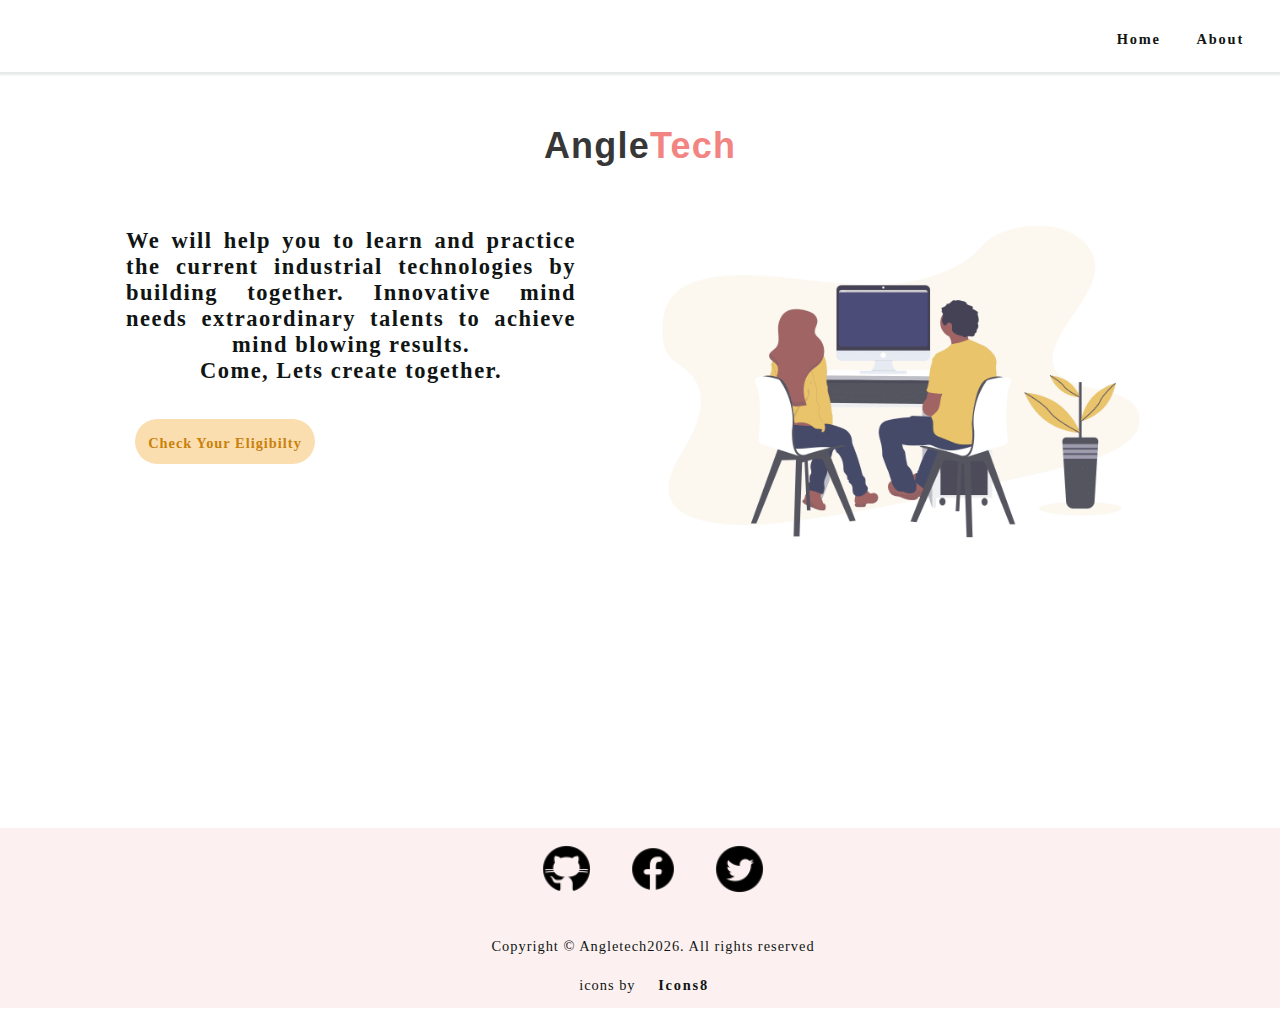
<file: index.html>
<!DOCTYPE html><html lang="en"><head><meta charSet="utf-8"/><meta http-equiv="x-ua-compatible" content="ie=edge"/><meta name="viewport" content="width=device-width, initial-scale=1, shrink-to-fit=no"/><style data-href="/styles.72e0230fe9752394a283.css">.container{width:100%;height:4rem;box-shadow:1px 1px 2px 2px #e8e9ea;display:flex;margin-right:auto;margin-bottom:2rem}.container ul{list-style:none;display:flex;flex-direction:row;margin-left:auto;margin-top:1.4rem;margin-right:1rem}li a{text-decoration:none;color:#101514;font-size:.8rem;margin:1rem;letter-spacing:.1rem;transition:color 1s;font-weight:700;text-transform:capitalize}li a:hover{color:#f6bd60}.footer{height:10rem;justify-content:center;background-color:#fcf1f0}.footer,.footer ul{width:100%;display:flex;align-items:center}.footer ul{list-style:none;flex-direction:column}.footer li{text-decoration:none;color:#101514;font-size:1rem;letter-spacing:1px}.flex-row{display:flex;flex-direction:row;margin-top:1.5rem}.flex-row img{size:48px;width:2.8rem;height:2.8rem}.footer li p{font-size:.8rem}@media only screen and (max-width:600px){.footer li{letter-spacing:.8px;text-align:justify;text-align-last:center}.footer a,.footer li{font-size:.9rem}.flex-row img{size:48px;width:2rem;height:2rem}}html{font-family:Quicksand,-apple-system,BlinkMacSystemFont,Segoe UI,Roboto,Helvetica Neue,Arial,Noto Sans,sans-serif,Apple Color Emoji,Segoe UI Emoji,Segoe UI Symbol,Noto Color Emoji;-ms-text-size-adjust:100%;-webkit-text-size-adjust:100%}body,html{overflow:hidden}body{margin:0;-webkit-font-smoothing:antialiased;-moz-osx-font-smoothing:grayscale}article,aside,details,figcaption,figure,footer,header,main,menu,nav,section,summary{display:block}audio,canvas,progress,video{display:inline-block}audio:not([controls]){display:none;height:0}progress{vertical-align:baseline}[hidden],template{display:none}a{background-color:transparent;-webkit-text-decoration-skip:objects}a:active,a:hover{outline-width:0}abbr[title]{border-bottom:none;text-decoration:underline;-webkit-text-decoration:underline dotted;text-decoration:underline dotted}b,strong{font-weight:inherit;font-weight:bolder}dfn{font-style:italic}h1{font-size:2em;margin:.67em 0}mark{background-color:#ff0;color:#000}small{font-size:80%}sub,sup{font-size:75%;line-height:0;position:relative;vertical-align:baseline}sub{bottom:-.25em}sup{top:-.5em}img{border-style:none}svg:not(:root){overflow:hidden}code,kbd,pre,samp{font-family:monospace,monospace;font-size:1em}figure{margin:1em 40px}hr{box-sizing:content-box;height:0;overflow:visible}button,input,optgroup,select,textarea{font:inherit;margin:0}optgroup{font-weight:700}button,input{overflow:visible}button,select{text-transform:none}[type=reset],[type=submit],button,html [type=button]{-webkit-appearance:button}[type=button]::-moz-focus-inner,[type=reset]::-moz-focus-inner,[type=submit]::-moz-focus-inner,button::-moz-focus-inner{border-style:none;padding:0}[type=button]:-moz-focusring,[type=reset]:-moz-focusring,[type=submit]:-moz-focusring,button:-moz-focusring{outline:1px dotted ButtonText}fieldset{border:1px solid silver;margin:0 2px;padding:.35em .625em .75em}legend{box-sizing:border-box;color:inherit;display:table;max-width:100%;padding:0;white-space:normal}textarea{overflow:auto}[type=checkbox],[type=radio]{box-sizing:border-box;padding:0}[type=number]::-webkit-inner-spin-button,[type=number]::-webkit-outer-spin-button{height:auto}[type=search]{-webkit-appearance:textfield;outline-offset:-2px}[type=search]::-webkit-search-cancel-button,[type=search]::-webkit-search-decoration{-webkit-appearance:none}::-webkit-input-placeholder{color:inherit;opacity:.54}::-webkit-file-upload-button{-webkit-appearance:button;font:inherit}html{font:112.5%/1.45em georgia,serif;box-sizing:border-box;overflow-y:scroll}*,:after,:before{box-sizing:inherit}body{color:rgba(0,0,0,.8);font-family:georgia,serif;font-weight:400;word-wrap:break-word;-webkit-font-kerning:normal;font-kerning:normal;-ms-font-feature-settings:"kern","liga","clig","calt";font-feature-settings:"kern","liga","clig","calt"}img{max-width:100%;padding:0;margin:0 0 1.45rem}h1{font-size:2.25rem}h1,h2{padding:0;margin:0 0 1.45rem;color:inherit;font-family:-apple-system,BlinkMacSystemFont,Segoe UI,Roboto,Oxygen,Ubuntu,Cantarell,Fira Sans,Droid Sans,Helvetica Neue,sans-serif;font-weight:700;text-rendering:optimizeLegibility;line-height:1.1}h2{font-size:1.62671rem}h3{font-size:1.38316rem}h3,h4{padding:0;margin:0 0 1.45rem;color:inherit;font-family:-apple-system,BlinkMacSystemFont,Segoe UI,Roboto,Oxygen,Ubuntu,Cantarell,Fira Sans,Droid Sans,Helvetica Neue,sans-serif;font-weight:700;text-rendering:optimizeLegibility;line-height:1.1}h4{font-size:1rem}h5{font-size:.85028rem}h5,h6{padding:0;margin:0 0 1.45rem;color:inherit;font-family:-apple-system,BlinkMacSystemFont,Segoe UI,Roboto,Oxygen,Ubuntu,Cantarell,Fira Sans,Droid Sans,Helvetica Neue,sans-serif;font-weight:700;text-rendering:optimizeLegibility;line-height:1.1}h6{font-size:.78405rem}hgroup{padding:0;margin:0 0 1.45rem}ol,ul{padding:0;margin:0 0 1.45rem 1.45rem;list-style-position:outside;list-style-image:none}dd,dl,figure,p{padding:0;margin:0 0 1.45rem}pre{margin:0 0 1.45rem;font-size:.85rem;line-height:1.42;background:rgba(0,0,0,.04);border-radius:3px;overflow:auto;word-wrap:normal;padding:1.45rem}table{font-size:1rem;line-height:1.45rem;border-collapse:collapse;width:100%}fieldset,table{padding:0;margin:0 0 1.45rem}blockquote{padding:0;margin:0 1.45rem 1.45rem}form,iframe,noscript{padding:0;margin:0 0 1.45rem}hr{padding:0;margin:0 0 calc(1.45rem - 1px);background:rgba(0,0,0,.2);border:none;height:1px}address{padding:0;margin:0 0 1.45rem}b,dt,strong,th{font-weight:700}li{margin-bottom:.725rem}ol li,ul li{padding-left:0}li>ol,li>ul{margin-left:1.45rem;margin-bottom:.725rem;margin-top:.725rem}blockquote :last-child,li :last-child,p :last-child{margin-bottom:0}li>p{margin-bottom:.725rem}code,kbd,samp{font-size:.85rem;line-height:1.45rem}abbr,abbr[title],acronym{border-bottom:1px dotted rgba(0,0,0,.5);cursor:help}abbr[title]{text-decoration:none}td,th,thead{text-align:left}td,th{border-bottom:1px solid rgba(0,0,0,.12);font-feature-settings:"tnum";-moz-font-feature-settings:"tnum";-ms-font-feature-settings:"tnum";-webkit-font-feature-settings:"tnum";padding:.725rem .96667rem calc(.725rem - 1px)}td:first-child,th:first-child{padding-left:0}td:last-child,th:last-child{padding-right:0}code,tt{background-color:rgba(0,0,0,.04);border-radius:3px;font-family:SFMono-Regular,Consolas,Roboto Mono,Droid Sans Mono,Liberation Mono,Menlo,Courier,monospace;padding:.2em 0}pre code{background:none;line-height:1.42}code:after,code:before,tt:after,tt:before{letter-spacing:-.2em;content:" "}pre code:after,pre code:before,pre tt:after,pre tt:before{content:""}@media only screen and (max-width:480px){html{font-size:100%}}.about-us{display:flex;flex-direction:column;align-items:center}.about-us p{font-size:2.5vh;letter-spacing:1.5px;color:#101514;font-weight:700;text-align:justify;text-align-last:center;max-width:50rem}.founders{display:flex;flex-direction:row}.founder{display:flex;flex-direction:column;margin:0 3rem}.avatar-image{border-radius:10rem;width:10rem}.founder-name{display:flex;flex-direction:column;align-items:center}@media only screen and (max-width:600px){.founders{display:flex;flex-direction:column}.avatar-image{border-radius:10rem;width:5rem}}.content{margin:2rem;display:flex;flex-direction:row}.eligibility-image{width:35rem;height:30rem}.content ul{font-size:1rem}@media only screen and (max-width:600px){.content{flex-direction:column}.eligibility-image{width:15rem;height:15rem}}.container-box{margin-left:5rem;margin-right:5rem;display:flex;flex-direction:column}.company-name{color:#f28482;padding:0}h2{font-size:2rem;margin-top:1rem;letter-spacing:1.2px;text-align:center}.caption{display:flex;flex-direction:row}.pair-programing{width:60%}.tagline{margin:1rem;padding:1rem;width:50%}.tagline p{font-size:2.5vh;letter-spacing:1.5px;color:#101514;font-weight:700;text-align:justify;text-align-last:center}.docs{color:#101514;font-size:.8rem;margin:.5rem;padding-top:.2rem;letter-spacing:1px;width:10rem;height:2.5rem;background-color:#fadeaf;color:#ca810c;border-radius:2rem;border:none;font-weight:600;transition:1s}.docs:active,:focus{outline:none}.docs:hover{background-color:#fff;border:1px solid #ca810c}@media only screen and (max-width:600px){.caption{flex-direction:column}.tagline{margin:0;padding:0}.pair-programing,.tagline{width:100%}.tagline p{font-size:.9rem}}</style><meta name="generator" content="Gatsby 2.23.12"/><title data-react-helmet="true">Home | Angletech Website</title><meta data-react-helmet="true" name="description" content="We will help you to learn and practice the current industrial technologies by building together. Innovative mind needs extraordinary talents to achieve mind blowing results.
Come, Lets create together."/><meta data-react-helmet="true" property="og:title" content="Home"/><meta data-react-helmet="true" property="og:description" content="We will help you to learn and practice the current industrial technologies by building together. Innovative mind needs extraordinary talents to achieve mind blowing results.
Come, Lets create together."/><meta data-react-helmet="true" property="og:type" content="website"/><meta data-react-helmet="true" name="twitter:card" content="summary"/><meta data-react-helmet="true" name="twitter:creator" content="@angletech"/><meta data-react-helmet="true" name="twitter:title" content="Home"/><meta data-react-helmet="true" name="twitter:description" content="We will help you to learn and practice the current industrial technologies by building together. Innovative mind needs extraordinary talents to achieve mind blowing results.
Come, Lets create together."/><link rel="icon" href="/favicon-32x32.png?v=abf3068994195a1e78111194880787cb"/><link rel="manifest" href="/manifest.webmanifest"/><meta name="theme-color" content="#663399"/><link rel="apple-touch-icon" sizes="48x48" href="/icons/icon-48x48.png?v=abf3068994195a1e78111194880787cb"/><link rel="apple-touch-icon" sizes="72x72" href="/icons/icon-72x72.png?v=abf3068994195a1e78111194880787cb"/><link rel="apple-touch-icon" sizes="96x96" href="/icons/icon-96x96.png?v=abf3068994195a1e78111194880787cb"/><link rel="apple-touch-icon" sizes="144x144" href="/icons/icon-144x144.png?v=abf3068994195a1e78111194880787cb"/><link rel="apple-touch-icon" sizes="192x192" href="/icons/icon-192x192.png?v=abf3068994195a1e78111194880787cb"/><link rel="apple-touch-icon" sizes="256x256" href="/icons/icon-256x256.png?v=abf3068994195a1e78111194880787cb"/><link rel="apple-touch-icon" sizes="384x384" href="/icons/icon-384x384.png?v=abf3068994195a1e78111194880787cb"/><link rel="apple-touch-icon" sizes="512x512" href="/icons/icon-512x512.png?v=abf3068994195a1e78111194880787cb"/><link as="script" rel="preload" href="/webpack-runtime-947b090de2f4bcb267c3.js"/><link as="script" rel="preload" href="/framework-8dcecaaefd71e2213eb2.js"/><link as="script" rel="preload" href="/app-43a25d4f50eae2e2968d.js"/><link as="script" rel="preload" href="/styles-c2fe8482057191dca484.js"/><link as="script" rel="preload" href="/commons-a55487d375bd2c0d388d.js"/><link as="script" rel="preload" href="/4bac745271e929f229d0a377cd33bdbde056bd6d-ae8066be592ada057d33.js"/><link as="script" rel="preload" href="/component---src-pages-index-js-8c43e770fc5ea18d5df9.js"/><link as="fetch" rel="preload" href="/page-data/index/page-data.json" crossorigin="anonymous"/><link as="fetch" rel="preload" href="/page-data/app-data.json" crossorigin="anonymous"/></head><body><div id="___gatsby"><div style="outline:none" tabindex="-1" id="gatsby-focus-wrapper"><header><div class="container"><ul><li><a aria-current="page" class="" href="/">home</a></li><li><a href="/about/">about</a></li></ul></div></header><div style="min-height:100vh;display:flex;flex-direction:column"><main style="flex:1"><div class="container-box"><h2>Angle<span class="company-name">Tech</span></h2><div class="caption"><div class="tagline"><p>We will help you to learn and practice the current industrial technologies by building together. Innovative mind needs extraordinary talents to achieve mind blowing results.<br/>Come, Lets create together.</p><a href="/eligibility/"><button class="docs">Check Your Eligibilty</button></a></div><div class="pair-programing gatsby-image-wrapper" style="position:relative;overflow:hidden"><div aria-hidden="true" style="width:100%;padding-bottom:65.6%"></div><img aria-hidden="true" src="[data-uri]" alt="" style="position:absolute;top:0;left:0;width:100%;height:100%;object-fit:cover;object-position:center;opacity:1;transition-delay:500ms"/><noscript><picture><source srcset="/static/a77427247fa69d006784f59b2a19da6f/c6fa8/pair_programing.png 375w,
/static/a77427247fa69d006784f59b2a19da6f/d8815/pair_programing.png 750w,
/static/a77427247fa69d006784f59b2a19da6f/2e52a/pair_programing.png 1370w" sizes="(max-width: 1370px) 100vw, 1370px" /><img loading="lazy" sizes="(max-width: 1370px) 100vw, 1370px" srcset="/static/a77427247fa69d006784f59b2a19da6f/c6fa8/pair_programing.png 375w,
/static/a77427247fa69d006784f59b2a19da6f/d8815/pair_programing.png 750w,
/static/a77427247fa69d006784f59b2a19da6f/2e52a/pair_programing.png 1370w" src="/static/a77427247fa69d006784f59b2a19da6f/2e52a/pair_programing.png" alt="" style="position:absolute;top:0;left:0;opacity:1;width:100%;height:100%;object-fit:cover;object-position:center"/></picture></noscript></div></div></div></main><footer><div class="footer"><ul><li><div class="flex-row"><a href="https://github.com/angletechrepo"><img src="[data-uri]"/></a><a href="https://github.com/angletechrepo"><img src="[data-uri]"/></a><a href="https://github.com/angletechrepo"><img src="[data-uri]"/></a></div></li><li><p>Copyright © Angletech<!-- -->2020<!-- -->. All rights reserved</p></li><li class="icons8"><p>icons by <a href="https://icons8.com">Icons8</a></p></li></ul></div></footer></div></div><div id="gatsby-announcer" style="position:absolute;top:0;width:1px;height:1px;padding:0;overflow:hidden;clip:rect(0, 0, 0, 0);white-space:nowrap;border:0" aria-live="assertive" aria-atomic="true"></div></div><script id="gatsby-script-loader">/*<![CDATA[*/window.pagePath="/";/*]]>*/</script><script id="gatsby-chunk-mapping">/*<![CDATA[*/window.___chunkMapping={"app":["/app-43a25d4f50eae2e2968d.js"],"component---src-pages-404-js":["/component---src-pages-404-js-6d00771802fd2ca67982.js"],"component---src-pages-about-js":["/component---src-pages-about-js-3b3566ec214f412cd3b4.js"],"component---src-pages-eligibility-js":["/component---src-pages-eligibility-js-0a0f0198690af24972a1.js"],"component---src-pages-index-js":["/component---src-pages-index-js-8c43e770fc5ea18d5df9.js"]};/*]]>*/</script><script src="/component---src-pages-index-js-8c43e770fc5ea18d5df9.js" async=""></script><script src="/4bac745271e929f229d0a377cd33bdbde056bd6d-ae8066be592ada057d33.js" async=""></script><script src="/commons-a55487d375bd2c0d388d.js" async=""></script><script src="/styles-c2fe8482057191dca484.js" async=""></script><script src="/app-43a25d4f50eae2e2968d.js" async=""></script><script src="/framework-8dcecaaefd71e2213eb2.js" async=""></script><script src="/webpack-runtime-947b090de2f4bcb267c3.js" async=""></script></body></html>
</file>
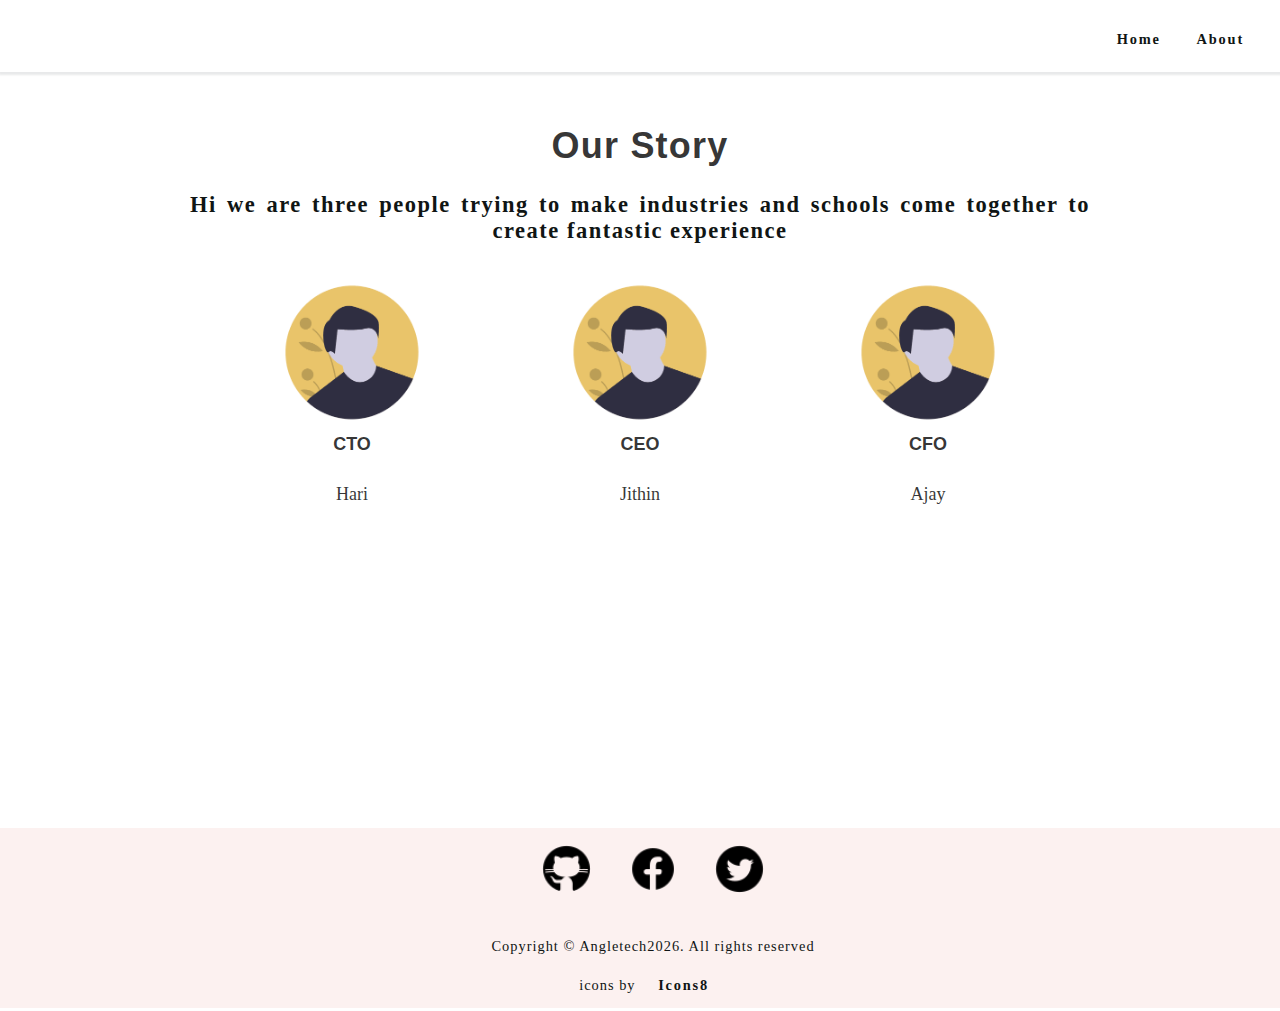
<file: about/index.html>
<!DOCTYPE html><html lang="en"><head><meta charSet="utf-8"/><meta http-equiv="x-ua-compatible" content="ie=edge"/><meta name="viewport" content="width=device-width, initial-scale=1, shrink-to-fit=no"/><style data-href="/styles.72e0230fe9752394a283.css">.container{width:100%;height:4rem;box-shadow:1px 1px 2px 2px #e8e9ea;display:flex;margin-right:auto;margin-bottom:2rem}.container ul{list-style:none;display:flex;flex-direction:row;margin-left:auto;margin-top:1.4rem;margin-right:1rem}li a{text-decoration:none;color:#101514;font-size:.8rem;margin:1rem;letter-spacing:.1rem;transition:color 1s;font-weight:700;text-transform:capitalize}li a:hover{color:#f6bd60}.footer{height:10rem;justify-content:center;background-color:#fcf1f0}.footer,.footer ul{width:100%;display:flex;align-items:center}.footer ul{list-style:none;flex-direction:column}.footer li{text-decoration:none;color:#101514;font-size:1rem;letter-spacing:1px}.flex-row{display:flex;flex-direction:row;margin-top:1.5rem}.flex-row img{size:48px;width:2.8rem;height:2.8rem}.footer li p{font-size:.8rem}@media only screen and (max-width:600px){.footer li{letter-spacing:.8px;text-align:justify;text-align-last:center}.footer a,.footer li{font-size:.9rem}.flex-row img{size:48px;width:2rem;height:2rem}}html{font-family:Quicksand,-apple-system,BlinkMacSystemFont,Segoe UI,Roboto,Helvetica Neue,Arial,Noto Sans,sans-serif,Apple Color Emoji,Segoe UI Emoji,Segoe UI Symbol,Noto Color Emoji;-ms-text-size-adjust:100%;-webkit-text-size-adjust:100%}body,html{overflow:hidden}body{margin:0;-webkit-font-smoothing:antialiased;-moz-osx-font-smoothing:grayscale}article,aside,details,figcaption,figure,footer,header,main,menu,nav,section,summary{display:block}audio,canvas,progress,video{display:inline-block}audio:not([controls]){display:none;height:0}progress{vertical-align:baseline}[hidden],template{display:none}a{background-color:transparent;-webkit-text-decoration-skip:objects}a:active,a:hover{outline-width:0}abbr[title]{border-bottom:none;text-decoration:underline;-webkit-text-decoration:underline dotted;text-decoration:underline dotted}b,strong{font-weight:inherit;font-weight:bolder}dfn{font-style:italic}h1{font-size:2em;margin:.67em 0}mark{background-color:#ff0;color:#000}small{font-size:80%}sub,sup{font-size:75%;line-height:0;position:relative;vertical-align:baseline}sub{bottom:-.25em}sup{top:-.5em}img{border-style:none}svg:not(:root){overflow:hidden}code,kbd,pre,samp{font-family:monospace,monospace;font-size:1em}figure{margin:1em 40px}hr{box-sizing:content-box;height:0;overflow:visible}button,input,optgroup,select,textarea{font:inherit;margin:0}optgroup{font-weight:700}button,input{overflow:visible}button,select{text-transform:none}[type=reset],[type=submit],button,html [type=button]{-webkit-appearance:button}[type=button]::-moz-focus-inner,[type=reset]::-moz-focus-inner,[type=submit]::-moz-focus-inner,button::-moz-focus-inner{border-style:none;padding:0}[type=button]:-moz-focusring,[type=reset]:-moz-focusring,[type=submit]:-moz-focusring,button:-moz-focusring{outline:1px dotted ButtonText}fieldset{border:1px solid silver;margin:0 2px;padding:.35em .625em .75em}legend{box-sizing:border-box;color:inherit;display:table;max-width:100%;padding:0;white-space:normal}textarea{overflow:auto}[type=checkbox],[type=radio]{box-sizing:border-box;padding:0}[type=number]::-webkit-inner-spin-button,[type=number]::-webkit-outer-spin-button{height:auto}[type=search]{-webkit-appearance:textfield;outline-offset:-2px}[type=search]::-webkit-search-cancel-button,[type=search]::-webkit-search-decoration{-webkit-appearance:none}::-webkit-input-placeholder{color:inherit;opacity:.54}::-webkit-file-upload-button{-webkit-appearance:button;font:inherit}html{font:112.5%/1.45em georgia,serif;box-sizing:border-box;overflow-y:scroll}*,:after,:before{box-sizing:inherit}body{color:rgba(0,0,0,.8);font-family:georgia,serif;font-weight:400;word-wrap:break-word;-webkit-font-kerning:normal;font-kerning:normal;-ms-font-feature-settings:"kern","liga","clig","calt";font-feature-settings:"kern","liga","clig","calt"}img{max-width:100%;padding:0;margin:0 0 1.45rem}h1{font-size:2.25rem}h1,h2{padding:0;margin:0 0 1.45rem;color:inherit;font-family:-apple-system,BlinkMacSystemFont,Segoe UI,Roboto,Oxygen,Ubuntu,Cantarell,Fira Sans,Droid Sans,Helvetica Neue,sans-serif;font-weight:700;text-rendering:optimizeLegibility;line-height:1.1}h2{font-size:1.62671rem}h3{font-size:1.38316rem}h3,h4{padding:0;margin:0 0 1.45rem;color:inherit;font-family:-apple-system,BlinkMacSystemFont,Segoe UI,Roboto,Oxygen,Ubuntu,Cantarell,Fira Sans,Droid Sans,Helvetica Neue,sans-serif;font-weight:700;text-rendering:optimizeLegibility;line-height:1.1}h4{font-size:1rem}h5{font-size:.85028rem}h5,h6{padding:0;margin:0 0 1.45rem;color:inherit;font-family:-apple-system,BlinkMacSystemFont,Segoe UI,Roboto,Oxygen,Ubuntu,Cantarell,Fira Sans,Droid Sans,Helvetica Neue,sans-serif;font-weight:700;text-rendering:optimizeLegibility;line-height:1.1}h6{font-size:.78405rem}hgroup{padding:0;margin:0 0 1.45rem}ol,ul{padding:0;margin:0 0 1.45rem 1.45rem;list-style-position:outside;list-style-image:none}dd,dl,figure,p{padding:0;margin:0 0 1.45rem}pre{margin:0 0 1.45rem;font-size:.85rem;line-height:1.42;background:rgba(0,0,0,.04);border-radius:3px;overflow:auto;word-wrap:normal;padding:1.45rem}table{font-size:1rem;line-height:1.45rem;border-collapse:collapse;width:100%}fieldset,table{padding:0;margin:0 0 1.45rem}blockquote{padding:0;margin:0 1.45rem 1.45rem}form,iframe,noscript{padding:0;margin:0 0 1.45rem}hr{padding:0;margin:0 0 calc(1.45rem - 1px);background:rgba(0,0,0,.2);border:none;height:1px}address{padding:0;margin:0 0 1.45rem}b,dt,strong,th{font-weight:700}li{margin-bottom:.725rem}ol li,ul li{padding-left:0}li>ol,li>ul{margin-left:1.45rem;margin-bottom:.725rem;margin-top:.725rem}blockquote :last-child,li :last-child,p :last-child{margin-bottom:0}li>p{margin-bottom:.725rem}code,kbd,samp{font-size:.85rem;line-height:1.45rem}abbr,abbr[title],acronym{border-bottom:1px dotted rgba(0,0,0,.5);cursor:help}abbr[title]{text-decoration:none}td,th,thead{text-align:left}td,th{border-bottom:1px solid rgba(0,0,0,.12);font-feature-settings:"tnum";-moz-font-feature-settings:"tnum";-ms-font-feature-settings:"tnum";-webkit-font-feature-settings:"tnum";padding:.725rem .96667rem calc(.725rem - 1px)}td:first-child,th:first-child{padding-left:0}td:last-child,th:last-child{padding-right:0}code,tt{background-color:rgba(0,0,0,.04);border-radius:3px;font-family:SFMono-Regular,Consolas,Roboto Mono,Droid Sans Mono,Liberation Mono,Menlo,Courier,monospace;padding:.2em 0}pre code{background:none;line-height:1.42}code:after,code:before,tt:after,tt:before{letter-spacing:-.2em;content:" "}pre code:after,pre code:before,pre tt:after,pre tt:before{content:""}@media only screen and (max-width:480px){html{font-size:100%}}.about-us{display:flex;flex-direction:column;align-items:center}.about-us p{font-size:2.5vh;letter-spacing:1.5px;color:#101514;font-weight:700;text-align:justify;text-align-last:center;max-width:50rem}.founders{display:flex;flex-direction:row}.founder{display:flex;flex-direction:column;margin:0 3rem}.avatar-image{border-radius:10rem;width:10rem}.founder-name{display:flex;flex-direction:column;align-items:center}@media only screen and (max-width:600px){.founders{display:flex;flex-direction:column}.avatar-image{border-radius:10rem;width:5rem}}.content{margin:2rem;display:flex;flex-direction:row}.eligibility-image{width:35rem;height:30rem}.content ul{font-size:1rem}@media only screen and (max-width:600px){.content{flex-direction:column}.eligibility-image{width:15rem;height:15rem}}.container-box{margin-left:5rem;margin-right:5rem;display:flex;flex-direction:column}.company-name{color:#f28482;padding:0}h2{font-size:2rem;margin-top:1rem;letter-spacing:1.2px;text-align:center}.caption{display:flex;flex-direction:row}.pair-programing{width:60%}.tagline{margin:1rem;padding:1rem;width:50%}.tagline p{font-size:2.5vh;letter-spacing:1.5px;color:#101514;font-weight:700;text-align:justify;text-align-last:center}.docs{color:#101514;font-size:.8rem;margin:.5rem;padding-top:.2rem;letter-spacing:1px;width:10rem;height:2.5rem;background-color:#fadeaf;color:#ca810c;border-radius:2rem;border:none;font-weight:600;transition:1s}.docs:active,:focus{outline:none}.docs:hover{background-color:#fff;border:1px solid #ca810c}@media only screen and (max-width:600px){.caption{flex-direction:column}.tagline{margin:0;padding:0}.pair-programing,.tagline{width:100%}.tagline p{font-size:.9rem}}</style><meta name="generator" content="Gatsby 2.23.12"/><title data-react-helmet="true">About Us | Angletech Website</title><meta data-react-helmet="true" name="description" content="We will help you to learn and practice the current industrial technologies by building together. Innovative mind needs extraordinary talents to achieve mind blowing results.
Come, Lets create together."/><meta data-react-helmet="true" property="og:title" content="About Us"/><meta data-react-helmet="true" property="og:description" content="We will help you to learn and practice the current industrial technologies by building together. Innovative mind needs extraordinary talents to achieve mind blowing results.
Come, Lets create together."/><meta data-react-helmet="true" property="og:type" content="website"/><meta data-react-helmet="true" name="twitter:card" content="summary"/><meta data-react-helmet="true" name="twitter:creator" content="@angletech"/><meta data-react-helmet="true" name="twitter:title" content="About Us"/><meta data-react-helmet="true" name="twitter:description" content="We will help you to learn and practice the current industrial technologies by building together. Innovative mind needs extraordinary talents to achieve mind blowing results.
Come, Lets create together."/><link rel="icon" href="/favicon-32x32.png?v=abf3068994195a1e78111194880787cb"/><link rel="manifest" href="/manifest.webmanifest"/><meta name="theme-color" content="#663399"/><link rel="apple-touch-icon" sizes="48x48" href="/icons/icon-48x48.png?v=abf3068994195a1e78111194880787cb"/><link rel="apple-touch-icon" sizes="72x72" href="/icons/icon-72x72.png?v=abf3068994195a1e78111194880787cb"/><link rel="apple-touch-icon" sizes="96x96" href="/icons/icon-96x96.png?v=abf3068994195a1e78111194880787cb"/><link rel="apple-touch-icon" sizes="144x144" href="/icons/icon-144x144.png?v=abf3068994195a1e78111194880787cb"/><link rel="apple-touch-icon" sizes="192x192" href="/icons/icon-192x192.png?v=abf3068994195a1e78111194880787cb"/><link rel="apple-touch-icon" sizes="256x256" href="/icons/icon-256x256.png?v=abf3068994195a1e78111194880787cb"/><link rel="apple-touch-icon" sizes="384x384" href="/icons/icon-384x384.png?v=abf3068994195a1e78111194880787cb"/><link rel="apple-touch-icon" sizes="512x512" href="/icons/icon-512x512.png?v=abf3068994195a1e78111194880787cb"/><link as="script" rel="preload" href="/webpack-runtime-947b090de2f4bcb267c3.js"/><link as="script" rel="preload" href="/framework-8dcecaaefd71e2213eb2.js"/><link as="script" rel="preload" href="/app-43a25d4f50eae2e2968d.js"/><link as="script" rel="preload" href="/styles-c2fe8482057191dca484.js"/><link as="script" rel="preload" href="/commons-a55487d375bd2c0d388d.js"/><link as="script" rel="preload" href="/4bac745271e929f229d0a377cd33bdbde056bd6d-ae8066be592ada057d33.js"/><link as="script" rel="preload" href="/component---src-pages-about-js-3b3566ec214f412cd3b4.js"/><link as="fetch" rel="preload" href="/page-data/about/page-data.json" crossorigin="anonymous"/><link as="fetch" rel="preload" href="/page-data/app-data.json" crossorigin="anonymous"/></head><body><div id="___gatsby"><div style="outline:none" tabindex="-1" id="gatsby-focus-wrapper"><header><div class="container"><ul><li><a href="/">home</a></li><li><a aria-current="page" class="" href="/about/">about</a></li></ul></div></header><div style="min-height:100vh;display:flex;flex-direction:column"><main style="flex:1"><div class="container-box"><div class="about-us"><h2>Our Story</h2><p>Hi we are three people trying to make industries and schools come together to create fantastic experience</p><div class="founders"><div class="founder"><div class="avatar-image gatsby-image-wrapper" style="position:relative;overflow:hidden"><div aria-hidden="true" style="width:100%;padding-bottom:91.49999999999999%"></div><img aria-hidden="true" src="[data-uri]" alt="" style="position:absolute;top:0;left:0;width:100%;height:100%;object-fit:cover;object-position:center;opacity:1;transition-delay:500ms"/><noscript><picture><source srcset="/static/6bdc1d0fb2b93cb229b2516625cc0317/69585/avatar.png 200w,
/static/6bdc1d0fb2b93cb229b2516625cc0317/497c6/avatar.png 400w,
/static/6bdc1d0fb2b93cb229b2516625cc0317/ee604/avatar.png 800w,
/static/6bdc1d0fb2b93cb229b2516625cc0317/e5bed/avatar.png 916w" sizes="(max-width: 800px) 100vw, 800px" /><img loading="lazy" sizes="(max-width: 800px) 100vw, 800px" srcset="/static/6bdc1d0fb2b93cb229b2516625cc0317/69585/avatar.png 200w,
/static/6bdc1d0fb2b93cb229b2516625cc0317/497c6/avatar.png 400w,
/static/6bdc1d0fb2b93cb229b2516625cc0317/ee604/avatar.png 800w,
/static/6bdc1d0fb2b93cb229b2516625cc0317/e5bed/avatar.png 916w" src="/static/6bdc1d0fb2b93cb229b2516625cc0317/ee604/avatar.png" alt="" style="position:absolute;top:0;left:0;opacity:1;width:100%;height:100%;object-fit:cover;object-position:center"/></picture></noscript></div><div class="founder-name"><h4>CTO</h4>Hari</div></div><div class="founder"><div class="avatar-image gatsby-image-wrapper" style="position:relative;overflow:hidden"><div aria-hidden="true" style="width:100%;padding-bottom:91.49999999999999%"></div><img aria-hidden="true" src="[data-uri]" alt="" style="position:absolute;top:0;left:0;width:100%;height:100%;object-fit:cover;object-position:center;opacity:1;transition-delay:500ms"/><noscript><picture><source srcset="/static/6bdc1d0fb2b93cb229b2516625cc0317/69585/avatar.png 200w,
/static/6bdc1d0fb2b93cb229b2516625cc0317/497c6/avatar.png 400w,
/static/6bdc1d0fb2b93cb229b2516625cc0317/ee604/avatar.png 800w,
/static/6bdc1d0fb2b93cb229b2516625cc0317/e5bed/avatar.png 916w" sizes="(max-width: 800px) 100vw, 800px" /><img loading="lazy" sizes="(max-width: 800px) 100vw, 800px" srcset="/static/6bdc1d0fb2b93cb229b2516625cc0317/69585/avatar.png 200w,
/static/6bdc1d0fb2b93cb229b2516625cc0317/497c6/avatar.png 400w,
/static/6bdc1d0fb2b93cb229b2516625cc0317/ee604/avatar.png 800w,
/static/6bdc1d0fb2b93cb229b2516625cc0317/e5bed/avatar.png 916w" src="/static/6bdc1d0fb2b93cb229b2516625cc0317/ee604/avatar.png" alt="" style="position:absolute;top:0;left:0;opacity:1;width:100%;height:100%;object-fit:cover;object-position:center"/></picture></noscript></div><div class="founder-name"><h4>CEO</h4>Jithin</div></div><div class="founder"><div class="avatar-image gatsby-image-wrapper" style="position:relative;overflow:hidden"><div aria-hidden="true" style="width:100%;padding-bottom:91.49999999999999%"></div><img aria-hidden="true" src="[data-uri]" alt="" style="position:absolute;top:0;left:0;width:100%;height:100%;object-fit:cover;object-position:center;opacity:1;transition-delay:500ms"/><noscript><picture><source srcset="/static/6bdc1d0fb2b93cb229b2516625cc0317/69585/avatar.png 200w,
/static/6bdc1d0fb2b93cb229b2516625cc0317/497c6/avatar.png 400w,
/static/6bdc1d0fb2b93cb229b2516625cc0317/ee604/avatar.png 800w,
/static/6bdc1d0fb2b93cb229b2516625cc0317/e5bed/avatar.png 916w" sizes="(max-width: 800px) 100vw, 800px" /><img loading="lazy" sizes="(max-width: 800px) 100vw, 800px" srcset="/static/6bdc1d0fb2b93cb229b2516625cc0317/69585/avatar.png 200w,
/static/6bdc1d0fb2b93cb229b2516625cc0317/497c6/avatar.png 400w,
/static/6bdc1d0fb2b93cb229b2516625cc0317/ee604/avatar.png 800w,
/static/6bdc1d0fb2b93cb229b2516625cc0317/e5bed/avatar.png 916w" src="/static/6bdc1d0fb2b93cb229b2516625cc0317/ee604/avatar.png" alt="" style="position:absolute;top:0;left:0;opacity:1;width:100%;height:100%;object-fit:cover;object-position:center"/></picture></noscript></div><div class="founder-name"><h4>CFO</h4>Ajay</div></div></div></div></div></main><footer><div class="footer"><ul><li><div class="flex-row"><a href="https://github.com/angletechrepo"><img src="[data-uri]"/></a><a href="https://github.com/angletechrepo"><img src="[data-uri]"/></a><a href="https://github.com/angletechrepo"><img src="[data-uri]"/></a></div></li><li><p>Copyright © Angletech<!-- -->2020<!-- -->. All rights reserved</p></li><li class="icons8"><p>icons by <a href="https://icons8.com">Icons8</a></p></li></ul></div></footer></div></div><div id="gatsby-announcer" style="position:absolute;top:0;width:1px;height:1px;padding:0;overflow:hidden;clip:rect(0, 0, 0, 0);white-space:nowrap;border:0" aria-live="assertive" aria-atomic="true"></div></div><script id="gatsby-script-loader">/*<![CDATA[*/window.pagePath="/about/";/*]]>*/</script><script id="gatsby-chunk-mapping">/*<![CDATA[*/window.___chunkMapping={"app":["/app-43a25d4f50eae2e2968d.js"],"component---src-pages-404-js":["/component---src-pages-404-js-6d00771802fd2ca67982.js"],"component---src-pages-about-js":["/component---src-pages-about-js-3b3566ec214f412cd3b4.js"],"component---src-pages-eligibility-js":["/component---src-pages-eligibility-js-0a0f0198690af24972a1.js"],"component---src-pages-index-js":["/component---src-pages-index-js-8c43e770fc5ea18d5df9.js"]};/*]]>*/</script><script src="/component---src-pages-about-js-3b3566ec214f412cd3b4.js" async=""></script><script src="/4bac745271e929f229d0a377cd33bdbde056bd6d-ae8066be592ada057d33.js" async=""></script><script src="/commons-a55487d375bd2c0d388d.js" async=""></script><script src="/styles-c2fe8482057191dca484.js" async=""></script><script src="/app-43a25d4f50eae2e2968d.js" async=""></script><script src="/framework-8dcecaaefd71e2213eb2.js" async=""></script><script src="/webpack-runtime-947b090de2f4bcb267c3.js" async=""></script></body></html>
</file>
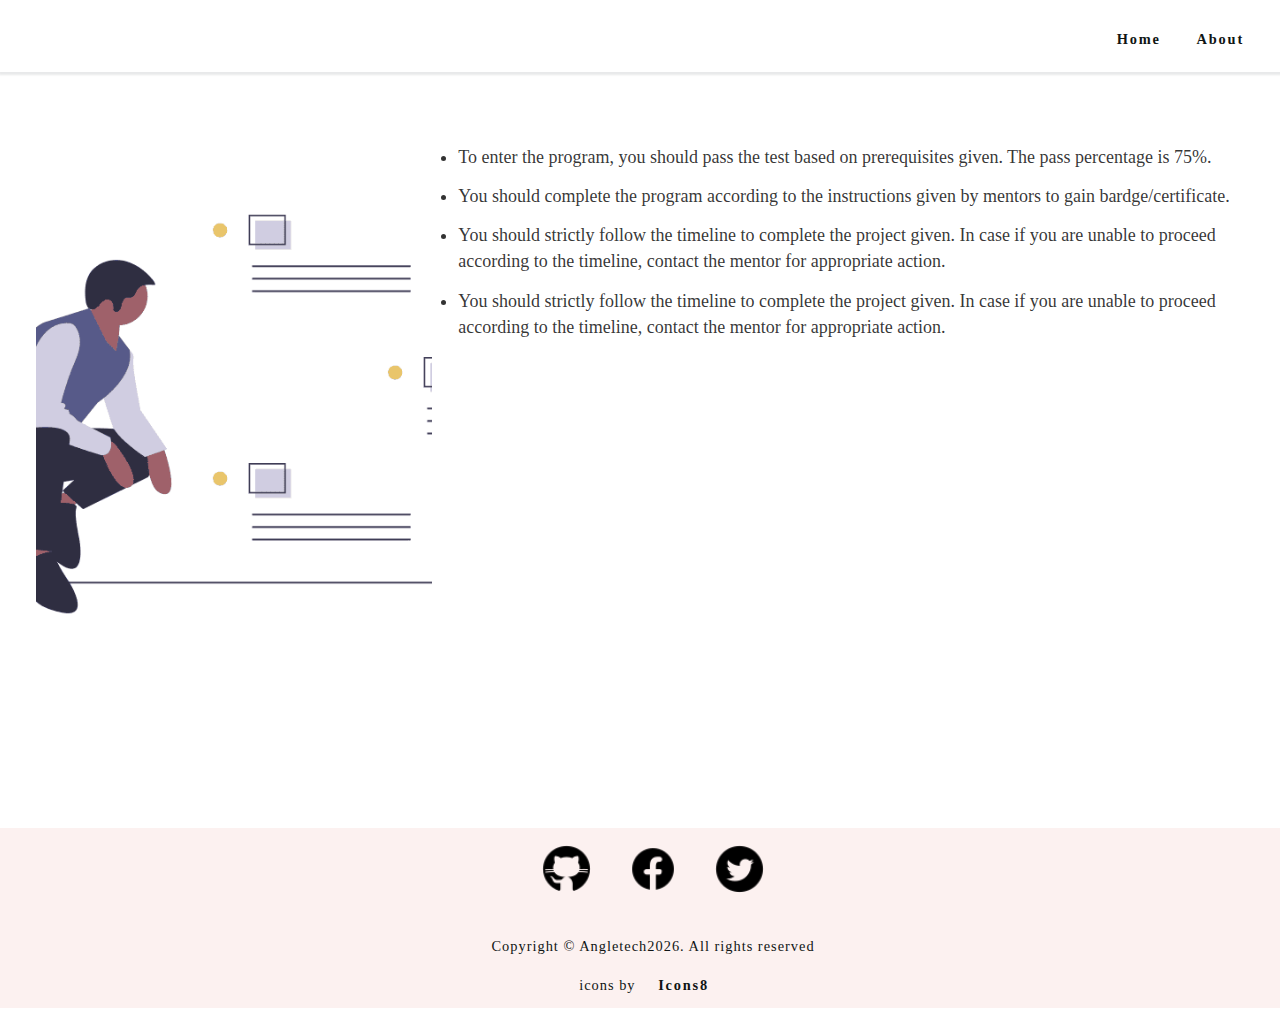
<file: eligibility/index.html>
<!DOCTYPE html><html lang="en"><head><meta charSet="utf-8"/><meta http-equiv="x-ua-compatible" content="ie=edge"/><meta name="viewport" content="width=device-width, initial-scale=1, shrink-to-fit=no"/><style data-href="/styles.72e0230fe9752394a283.css">.container{width:100%;height:4rem;box-shadow:1px 1px 2px 2px #e8e9ea;display:flex;margin-right:auto;margin-bottom:2rem}.container ul{list-style:none;display:flex;flex-direction:row;margin-left:auto;margin-top:1.4rem;margin-right:1rem}li a{text-decoration:none;color:#101514;font-size:.8rem;margin:1rem;letter-spacing:.1rem;transition:color 1s;font-weight:700;text-transform:capitalize}li a:hover{color:#f6bd60}.footer{height:10rem;justify-content:center;background-color:#fcf1f0}.footer,.footer ul{width:100%;display:flex;align-items:center}.footer ul{list-style:none;flex-direction:column}.footer li{text-decoration:none;color:#101514;font-size:1rem;letter-spacing:1px}.flex-row{display:flex;flex-direction:row;margin-top:1.5rem}.flex-row img{size:48px;width:2.8rem;height:2.8rem}.footer li p{font-size:.8rem}@media only screen and (max-width:600px){.footer li{letter-spacing:.8px;text-align:justify;text-align-last:center}.footer a,.footer li{font-size:.9rem}.flex-row img{size:48px;width:2rem;height:2rem}}html{font-family:Quicksand,-apple-system,BlinkMacSystemFont,Segoe UI,Roboto,Helvetica Neue,Arial,Noto Sans,sans-serif,Apple Color Emoji,Segoe UI Emoji,Segoe UI Symbol,Noto Color Emoji;-ms-text-size-adjust:100%;-webkit-text-size-adjust:100%}body,html{overflow:hidden}body{margin:0;-webkit-font-smoothing:antialiased;-moz-osx-font-smoothing:grayscale}article,aside,details,figcaption,figure,footer,header,main,menu,nav,section,summary{display:block}audio,canvas,progress,video{display:inline-block}audio:not([controls]){display:none;height:0}progress{vertical-align:baseline}[hidden],template{display:none}a{background-color:transparent;-webkit-text-decoration-skip:objects}a:active,a:hover{outline-width:0}abbr[title]{border-bottom:none;text-decoration:underline;-webkit-text-decoration:underline dotted;text-decoration:underline dotted}b,strong{font-weight:inherit;font-weight:bolder}dfn{font-style:italic}h1{font-size:2em;margin:.67em 0}mark{background-color:#ff0;color:#000}small{font-size:80%}sub,sup{font-size:75%;line-height:0;position:relative;vertical-align:baseline}sub{bottom:-.25em}sup{top:-.5em}img{border-style:none}svg:not(:root){overflow:hidden}code,kbd,pre,samp{font-family:monospace,monospace;font-size:1em}figure{margin:1em 40px}hr{box-sizing:content-box;height:0;overflow:visible}button,input,optgroup,select,textarea{font:inherit;margin:0}optgroup{font-weight:700}button,input{overflow:visible}button,select{text-transform:none}[type=reset],[type=submit],button,html [type=button]{-webkit-appearance:button}[type=button]::-moz-focus-inner,[type=reset]::-moz-focus-inner,[type=submit]::-moz-focus-inner,button::-moz-focus-inner{border-style:none;padding:0}[type=button]:-moz-focusring,[type=reset]:-moz-focusring,[type=submit]:-moz-focusring,button:-moz-focusring{outline:1px dotted ButtonText}fieldset{border:1px solid silver;margin:0 2px;padding:.35em .625em .75em}legend{box-sizing:border-box;color:inherit;display:table;max-width:100%;padding:0;white-space:normal}textarea{overflow:auto}[type=checkbox],[type=radio]{box-sizing:border-box;padding:0}[type=number]::-webkit-inner-spin-button,[type=number]::-webkit-outer-spin-button{height:auto}[type=search]{-webkit-appearance:textfield;outline-offset:-2px}[type=search]::-webkit-search-cancel-button,[type=search]::-webkit-search-decoration{-webkit-appearance:none}::-webkit-input-placeholder{color:inherit;opacity:.54}::-webkit-file-upload-button{-webkit-appearance:button;font:inherit}html{font:112.5%/1.45em georgia,serif;box-sizing:border-box;overflow-y:scroll}*,:after,:before{box-sizing:inherit}body{color:rgba(0,0,0,.8);font-family:georgia,serif;font-weight:400;word-wrap:break-word;-webkit-font-kerning:normal;font-kerning:normal;-ms-font-feature-settings:"kern","liga","clig","calt";font-feature-settings:"kern","liga","clig","calt"}img{max-width:100%;padding:0;margin:0 0 1.45rem}h1{font-size:2.25rem}h1,h2{padding:0;margin:0 0 1.45rem;color:inherit;font-family:-apple-system,BlinkMacSystemFont,Segoe UI,Roboto,Oxygen,Ubuntu,Cantarell,Fira Sans,Droid Sans,Helvetica Neue,sans-serif;font-weight:700;text-rendering:optimizeLegibility;line-height:1.1}h2{font-size:1.62671rem}h3{font-size:1.38316rem}h3,h4{padding:0;margin:0 0 1.45rem;color:inherit;font-family:-apple-system,BlinkMacSystemFont,Segoe UI,Roboto,Oxygen,Ubuntu,Cantarell,Fira Sans,Droid Sans,Helvetica Neue,sans-serif;font-weight:700;text-rendering:optimizeLegibility;line-height:1.1}h4{font-size:1rem}h5{font-size:.85028rem}h5,h6{padding:0;margin:0 0 1.45rem;color:inherit;font-family:-apple-system,BlinkMacSystemFont,Segoe UI,Roboto,Oxygen,Ubuntu,Cantarell,Fira Sans,Droid Sans,Helvetica Neue,sans-serif;font-weight:700;text-rendering:optimizeLegibility;line-height:1.1}h6{font-size:.78405rem}hgroup{padding:0;margin:0 0 1.45rem}ol,ul{padding:0;margin:0 0 1.45rem 1.45rem;list-style-position:outside;list-style-image:none}dd,dl,figure,p{padding:0;margin:0 0 1.45rem}pre{margin:0 0 1.45rem;font-size:.85rem;line-height:1.42;background:rgba(0,0,0,.04);border-radius:3px;overflow:auto;word-wrap:normal;padding:1.45rem}table{font-size:1rem;line-height:1.45rem;border-collapse:collapse;width:100%}fieldset,table{padding:0;margin:0 0 1.45rem}blockquote{padding:0;margin:0 1.45rem 1.45rem}form,iframe,noscript{padding:0;margin:0 0 1.45rem}hr{padding:0;margin:0 0 calc(1.45rem - 1px);background:rgba(0,0,0,.2);border:none;height:1px}address{padding:0;margin:0 0 1.45rem}b,dt,strong,th{font-weight:700}li{margin-bottom:.725rem}ol li,ul li{padding-left:0}li>ol,li>ul{margin-left:1.45rem;margin-bottom:.725rem;margin-top:.725rem}blockquote :last-child,li :last-child,p :last-child{margin-bottom:0}li>p{margin-bottom:.725rem}code,kbd,samp{font-size:.85rem;line-height:1.45rem}abbr,abbr[title],acronym{border-bottom:1px dotted rgba(0,0,0,.5);cursor:help}abbr[title]{text-decoration:none}td,th,thead{text-align:left}td,th{border-bottom:1px solid rgba(0,0,0,.12);font-feature-settings:"tnum";-moz-font-feature-settings:"tnum";-ms-font-feature-settings:"tnum";-webkit-font-feature-settings:"tnum";padding:.725rem .96667rem calc(.725rem - 1px)}td:first-child,th:first-child{padding-left:0}td:last-child,th:last-child{padding-right:0}code,tt{background-color:rgba(0,0,0,.04);border-radius:3px;font-family:SFMono-Regular,Consolas,Roboto Mono,Droid Sans Mono,Liberation Mono,Menlo,Courier,monospace;padding:.2em 0}pre code{background:none;line-height:1.42}code:after,code:before,tt:after,tt:before{letter-spacing:-.2em;content:" "}pre code:after,pre code:before,pre tt:after,pre tt:before{content:""}@media only screen and (max-width:480px){html{font-size:100%}}.about-us{display:flex;flex-direction:column;align-items:center}.about-us p{font-size:2.5vh;letter-spacing:1.5px;color:#101514;font-weight:700;text-align:justify;text-align-last:center;max-width:50rem}.founders{display:flex;flex-direction:row}.founder{display:flex;flex-direction:column;margin:0 3rem}.avatar-image{border-radius:10rem;width:10rem}.founder-name{display:flex;flex-direction:column;align-items:center}@media only screen and (max-width:600px){.founders{display:flex;flex-direction:column}.avatar-image{border-radius:10rem;width:5rem}}.content{margin:2rem;display:flex;flex-direction:row}.eligibility-image{width:35rem;height:30rem}.content ul{font-size:1rem}@media only screen and (max-width:600px){.content{flex-direction:column}.eligibility-image{width:15rem;height:15rem}}.container-box{margin-left:5rem;margin-right:5rem;display:flex;flex-direction:column}.company-name{color:#f28482;padding:0}h2{font-size:2rem;margin-top:1rem;letter-spacing:1.2px;text-align:center}.caption{display:flex;flex-direction:row}.pair-programing{width:60%}.tagline{margin:1rem;padding:1rem;width:50%}.tagline p{font-size:2.5vh;letter-spacing:1.5px;color:#101514;font-weight:700;text-align:justify;text-align-last:center}.docs{color:#101514;font-size:.8rem;margin:.5rem;padding-top:.2rem;letter-spacing:1px;width:10rem;height:2.5rem;background-color:#fadeaf;color:#ca810c;border-radius:2rem;border:none;font-weight:600;transition:1s}.docs:active,:focus{outline:none}.docs:hover{background-color:#fff;border:1px solid #ca810c}@media only screen and (max-width:600px){.caption{flex-direction:column}.tagline{margin:0;padding:0}.pair-programing,.tagline{width:100%}.tagline p{font-size:.9rem}}</style><meta name="generator" content="Gatsby 2.23.12"/><title data-react-helmet="true">angletech eligibilty | Angletech Website</title><meta data-react-helmet="true" name="description" content="We will help you to learn and practice the current industrial technologies by building together. Innovative mind needs extraordinary talents to achieve mind blowing results.
Come, Lets create together."/><meta data-react-helmet="true" property="og:title" content="angletech eligibilty"/><meta data-react-helmet="true" property="og:description" content="We will help you to learn and practice the current industrial technologies by building together. Innovative mind needs extraordinary talents to achieve mind blowing results.
Come, Lets create together."/><meta data-react-helmet="true" property="og:type" content="website"/><meta data-react-helmet="true" name="twitter:card" content="summary"/><meta data-react-helmet="true" name="twitter:creator" content="@angletech"/><meta data-react-helmet="true" name="twitter:title" content="angletech eligibilty"/><meta data-react-helmet="true" name="twitter:description" content="We will help you to learn and practice the current industrial technologies by building together. Innovative mind needs extraordinary talents to achieve mind blowing results.
Come, Lets create together."/><link rel="icon" href="/favicon-32x32.png?v=abf3068994195a1e78111194880787cb"/><link rel="manifest" href="/manifest.webmanifest"/><meta name="theme-color" content="#663399"/><link rel="apple-touch-icon" sizes="48x48" href="/icons/icon-48x48.png?v=abf3068994195a1e78111194880787cb"/><link rel="apple-touch-icon" sizes="72x72" href="/icons/icon-72x72.png?v=abf3068994195a1e78111194880787cb"/><link rel="apple-touch-icon" sizes="96x96" href="/icons/icon-96x96.png?v=abf3068994195a1e78111194880787cb"/><link rel="apple-touch-icon" sizes="144x144" href="/icons/icon-144x144.png?v=abf3068994195a1e78111194880787cb"/><link rel="apple-touch-icon" sizes="192x192" href="/icons/icon-192x192.png?v=abf3068994195a1e78111194880787cb"/><link rel="apple-touch-icon" sizes="256x256" href="/icons/icon-256x256.png?v=abf3068994195a1e78111194880787cb"/><link rel="apple-touch-icon" sizes="384x384" href="/icons/icon-384x384.png?v=abf3068994195a1e78111194880787cb"/><link rel="apple-touch-icon" sizes="512x512" href="/icons/icon-512x512.png?v=abf3068994195a1e78111194880787cb"/><link as="script" rel="preload" href="/webpack-runtime-947b090de2f4bcb267c3.js"/><link as="script" rel="preload" href="/framework-8dcecaaefd71e2213eb2.js"/><link as="script" rel="preload" href="/app-43a25d4f50eae2e2968d.js"/><link as="script" rel="preload" href="/styles-c2fe8482057191dca484.js"/><link as="script" rel="preload" href="/commons-a55487d375bd2c0d388d.js"/><link as="script" rel="preload" href="/4bac745271e929f229d0a377cd33bdbde056bd6d-ae8066be592ada057d33.js"/><link as="script" rel="preload" href="/component---src-pages-eligibility-js-0a0f0198690af24972a1.js"/><link as="fetch" rel="preload" href="/page-data/eligibility/page-data.json" crossorigin="anonymous"/><link as="fetch" rel="preload" href="/page-data/app-data.json" crossorigin="anonymous"/></head><body><div id="___gatsby"><div style="outline:none" tabindex="-1" id="gatsby-focus-wrapper"><header><div class="container"><ul><li><a href="/">home</a></li><li><a href="/about/">about</a></li></ul></div></header><div style="min-height:100vh;display:flex;flex-direction:column"><main style="flex:1"><div class="content"><div class="eligibility-image gatsby-image-wrapper" style="position:relative;overflow:hidden"><div aria-hidden="true" style="width:100%;padding-bottom:58.93333333333334%"></div><img aria-hidden="true" src="[data-uri]" alt="" style="position:absolute;top:0;left:0;width:100%;height:100%;object-fit:cover;object-position:center;opacity:1;transition-delay:500ms"/><noscript><picture><source srcset="/static/f35e17f19447c31f7c025bd720a29bb1/c6fa8/eligibility.png 375w,
/static/f35e17f19447c31f7c025bd720a29bb1/d8815/eligibility.png 750w,
/static/f35e17f19447c31f7c025bd720a29bb1/274ab/eligibility.png 1036w" sizes="(max-width: 1036px) 100vw, 1036px" /><img loading="lazy" sizes="(max-width: 1036px) 100vw, 1036px" srcset="/static/f35e17f19447c31f7c025bd720a29bb1/c6fa8/eligibility.png 375w,
/static/f35e17f19447c31f7c025bd720a29bb1/d8815/eligibility.png 750w,
/static/f35e17f19447c31f7c025bd720a29bb1/274ab/eligibility.png 1036w" src="/static/f35e17f19447c31f7c025bd720a29bb1/274ab/eligibility.png" alt="" style="position:absolute;top:0;left:0;opacity:1;width:100%;height:100%;object-fit:cover;object-position:center"/></picture></noscript></div><ul><li>To enter the program, you should pass the test based on prerequisites given. The pass percentage is 75%.</li><li>You should complete the program according to the instructions given by mentors to gain bardge/certificate.</li><li>You should strictly follow the timeline to complete the project given. In case if you are unable to proceed according to the timeline, contact the mentor for appropriate action.</li><li>You should strictly follow the timeline to complete the project given. In case if you are unable to proceed according to the timeline, contact the mentor for appropriate action.</li></ul></div></main><footer><div class="footer"><ul><li><div class="flex-row"><a href="https://github.com/angletechrepo"><img src="[data-uri]"/></a><a href="https://github.com/angletechrepo"><img src="[data-uri]"/></a><a href="https://github.com/angletechrepo"><img src="[data-uri]"/></a></div></li><li><p>Copyright © Angletech<!-- -->2020<!-- -->. All rights reserved</p></li><li class="icons8"><p>icons by <a href="https://icons8.com">Icons8</a></p></li></ul></div></footer></div></div><div id="gatsby-announcer" style="position:absolute;top:0;width:1px;height:1px;padding:0;overflow:hidden;clip:rect(0, 0, 0, 0);white-space:nowrap;border:0" aria-live="assertive" aria-atomic="true"></div></div><script id="gatsby-script-loader">/*<![CDATA[*/window.pagePath="/eligibility/";/*]]>*/</script><script id="gatsby-chunk-mapping">/*<![CDATA[*/window.___chunkMapping={"app":["/app-43a25d4f50eae2e2968d.js"],"component---src-pages-404-js":["/component---src-pages-404-js-6d00771802fd2ca67982.js"],"component---src-pages-about-js":["/component---src-pages-about-js-3b3566ec214f412cd3b4.js"],"component---src-pages-eligibility-js":["/component---src-pages-eligibility-js-0a0f0198690af24972a1.js"],"component---src-pages-index-js":["/component---src-pages-index-js-8c43e770fc5ea18d5df9.js"]};/*]]>*/</script><script src="/component---src-pages-eligibility-js-0a0f0198690af24972a1.js" async=""></script><script src="/4bac745271e929f229d0a377cd33bdbde056bd6d-ae8066be592ada057d33.js" async=""></script><script src="/commons-a55487d375bd2c0d388d.js" async=""></script><script src="/styles-c2fe8482057191dca484.js" async=""></script><script src="/app-43a25d4f50eae2e2968d.js" async=""></script><script src="/framework-8dcecaaefd71e2213eb2.js" async=""></script><script src="/webpack-runtime-947b090de2f4bcb267c3.js" async=""></script></body></html>
</file>
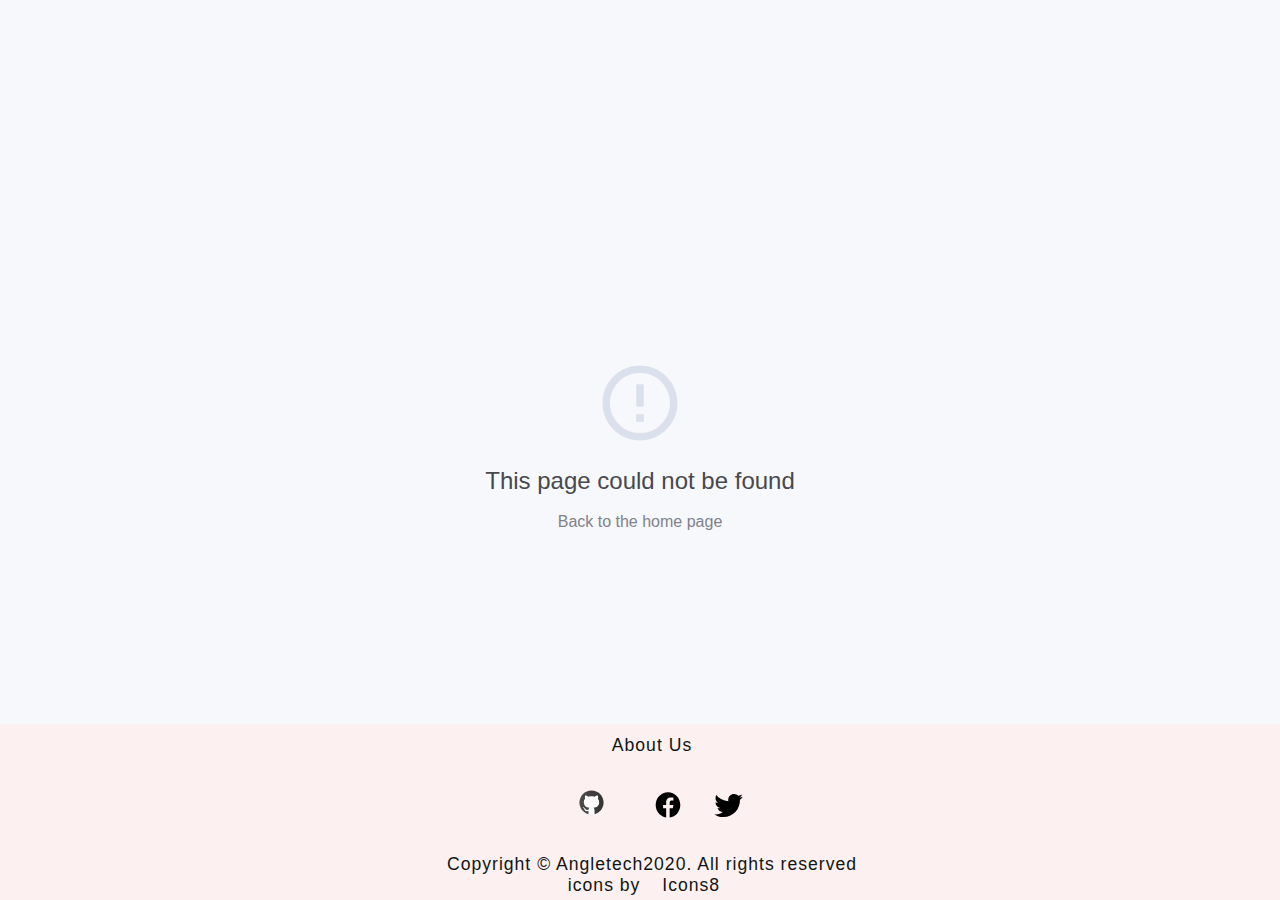
<file: 200.html>
<!doctype html>
<html>
  <head>
    <title>angletech</title><meta data-n-head="1" charset="utf-8"><meta data-n-head="1" name="viewport" content="width=device-width,initial-scale=1"><meta data-n-head="1" data-hid="description" name="description" content="angletech website"><link data-n-head="1" rel="icon" type="image/x-icon" href="/favicon.ico"><link rel="preload" href="./_nuxt/900ac858f7b303b8ebe1.js" as="script"><link rel="preload" href="./_nuxt/8084da7ca030f7ba7686.js" as="script"><link rel="preload" href="./_nuxt/08ad229c9af0b4e57b09.js" as="script">
  </head>
  <body>
    <div id="__nuxt"><style>#nuxt-loading{visibility:hidden;opacity:0;position:absolute;left:0;right:0;top:0;bottom:0;display:flex;justify-content:center;align-items:center;flex-direction:column;animation:nuxtLoadingIn 10s ease;-webkit-animation:nuxtLoadingIn 10s ease;animation-fill-mode:forwards;overflow:hidden}@keyframes nuxtLoadingIn{0%{visibility:hidden;opacity:0}20%{visibility:visible;opacity:0}100%{visibility:visible;opacity:1}}@-webkit-keyframes nuxtLoadingIn{0%{visibility:hidden;opacity:0}20%{visibility:visible;opacity:0}100%{visibility:visible;opacity:1}}#nuxt-loading>div,#nuxt-loading>div:after{border-radius:50%;width:5rem;height:5rem}#nuxt-loading>div{font-size:10px;position:relative;text-indent:-9999em;border:.5rem solid #f5f5f5;border-left:.5rem solid #fff;-webkit-transform:translateZ(0);-ms-transform:translateZ(0);transform:translateZ(0);-webkit-animation:nuxtLoading 1.1s infinite linear;animation:nuxtLoading 1.1s infinite linear}#nuxt-loading.error>div{border-left:.5rem solid #ff4500;animation-duration:5s}@-webkit-keyframes nuxtLoading{0%{-webkit-transform:rotate(0);transform:rotate(0)}100%{-webkit-transform:rotate(360deg);transform:rotate(360deg)}}@keyframes nuxtLoading{0%{-webkit-transform:rotate(0);transform:rotate(0)}100%{-webkit-transform:rotate(360deg);transform:rotate(360deg)}}</style><script>window.addEventListener("error",function(){var e=document.getElementById("nuxt-loading");e&&(e.className+=" error")})</script><div id="nuxt-loading" aria-live="polite" role="status"><div>Loading...</div></div></div>
  <script type="text/javascript" src="./_nuxt/900ac858f7b303b8ebe1.js"></script><script type="text/javascript" src="./_nuxt/8084da7ca030f7ba7686.js"></script><script type="text/javascript" src="./_nuxt/08ad229c9af0b4e57b09.js"></script></body>
</html>
</file>
